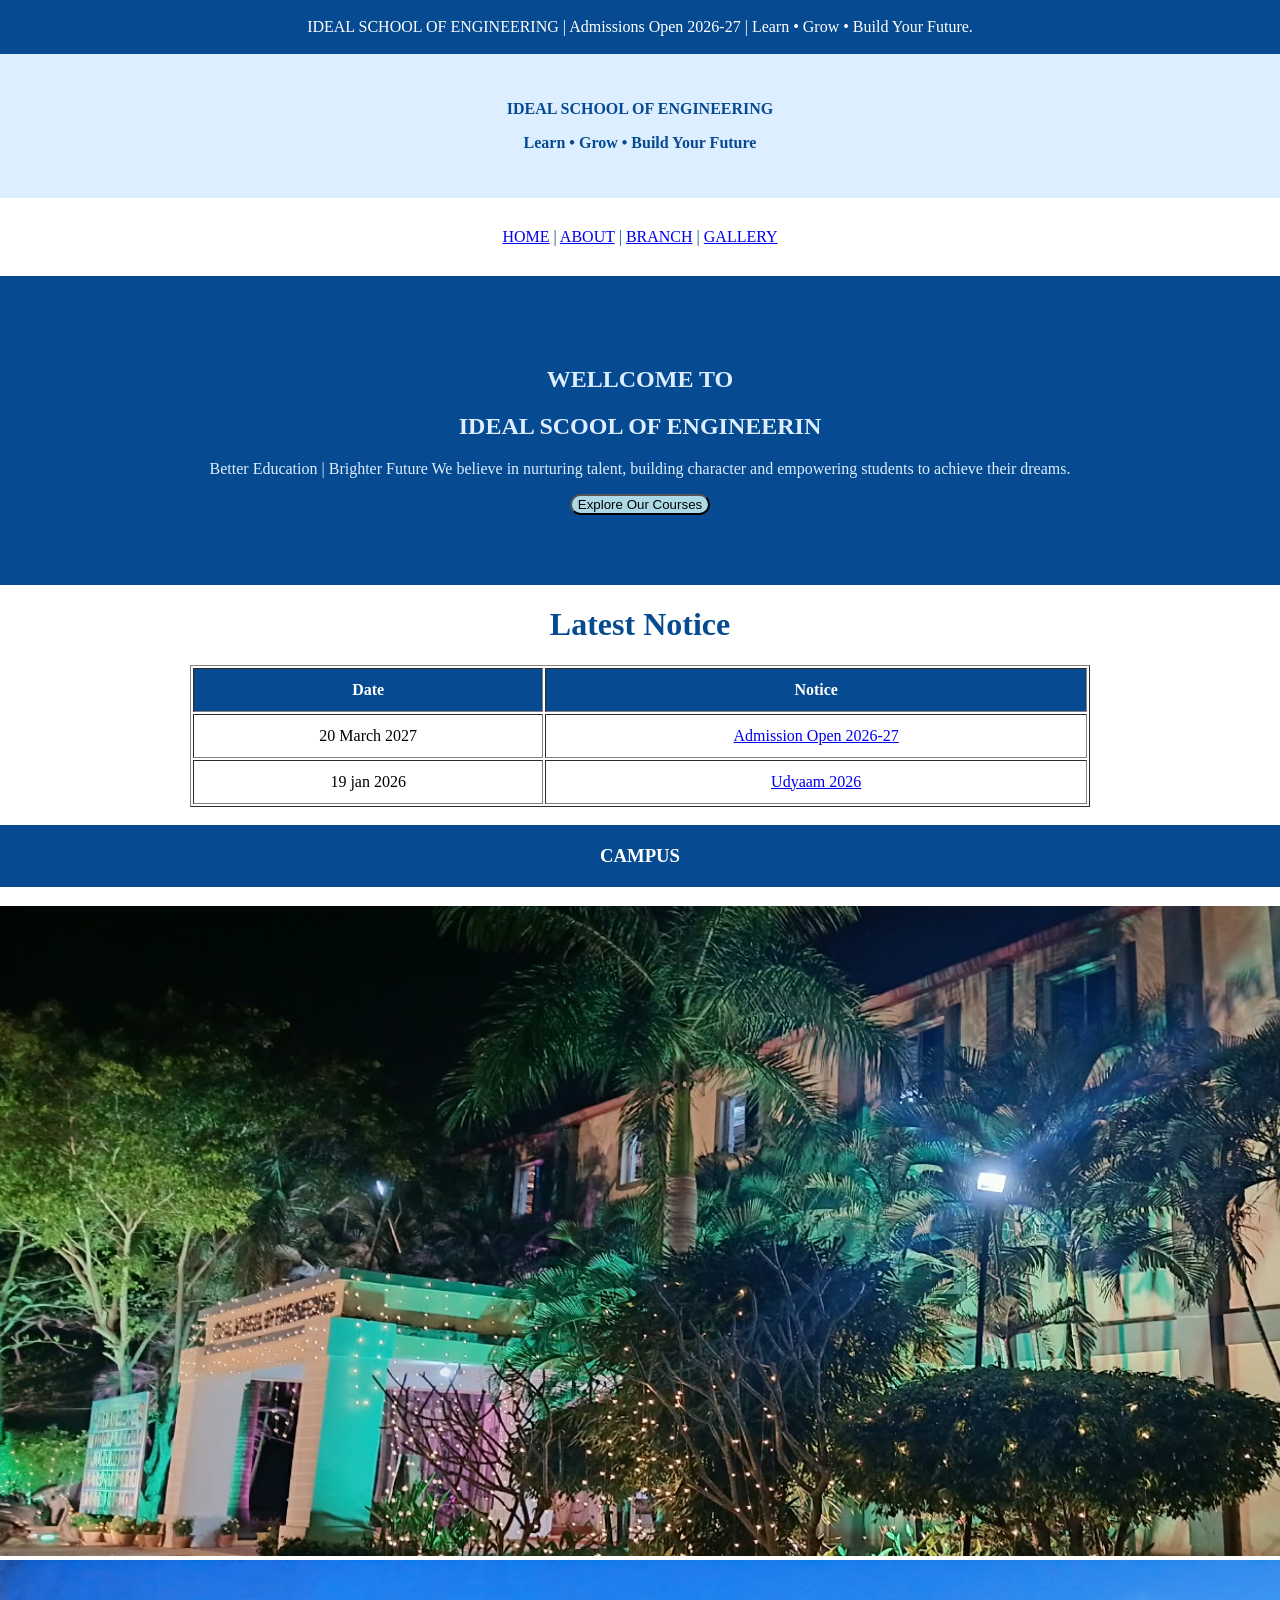
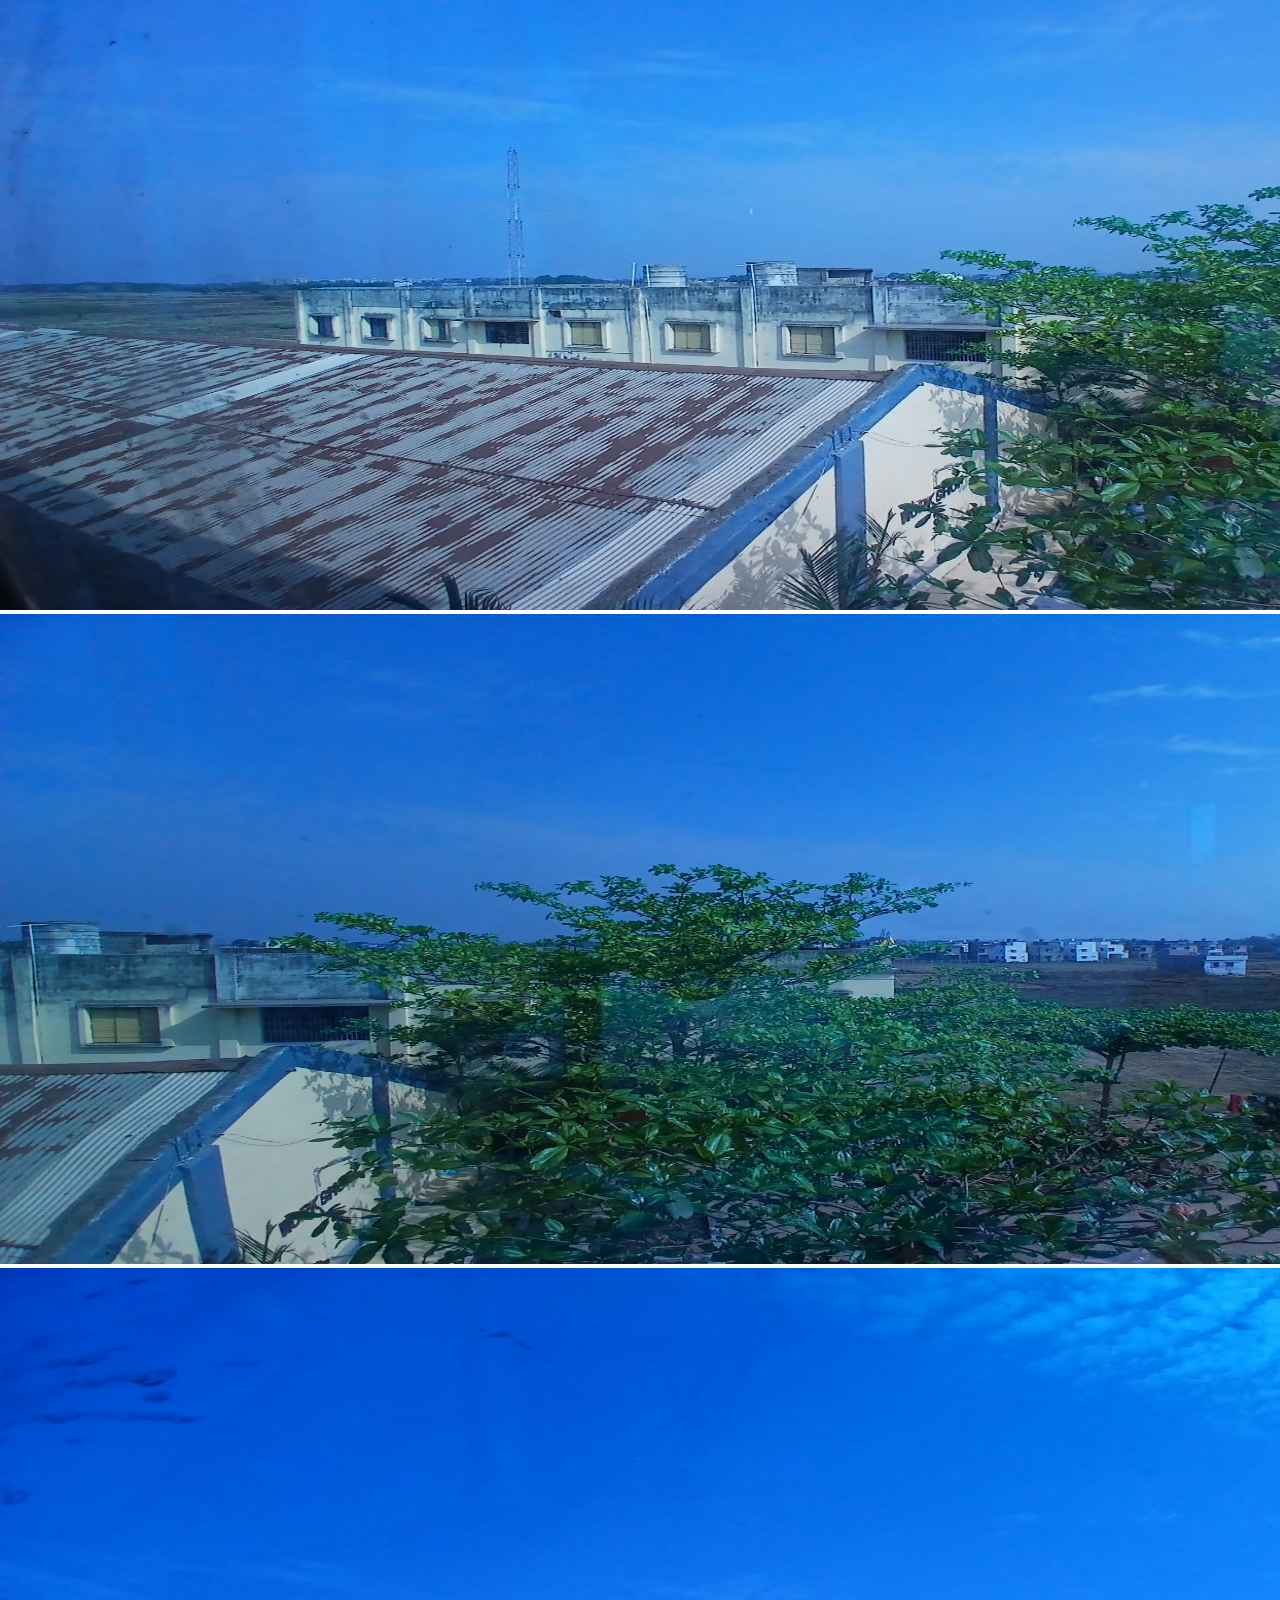
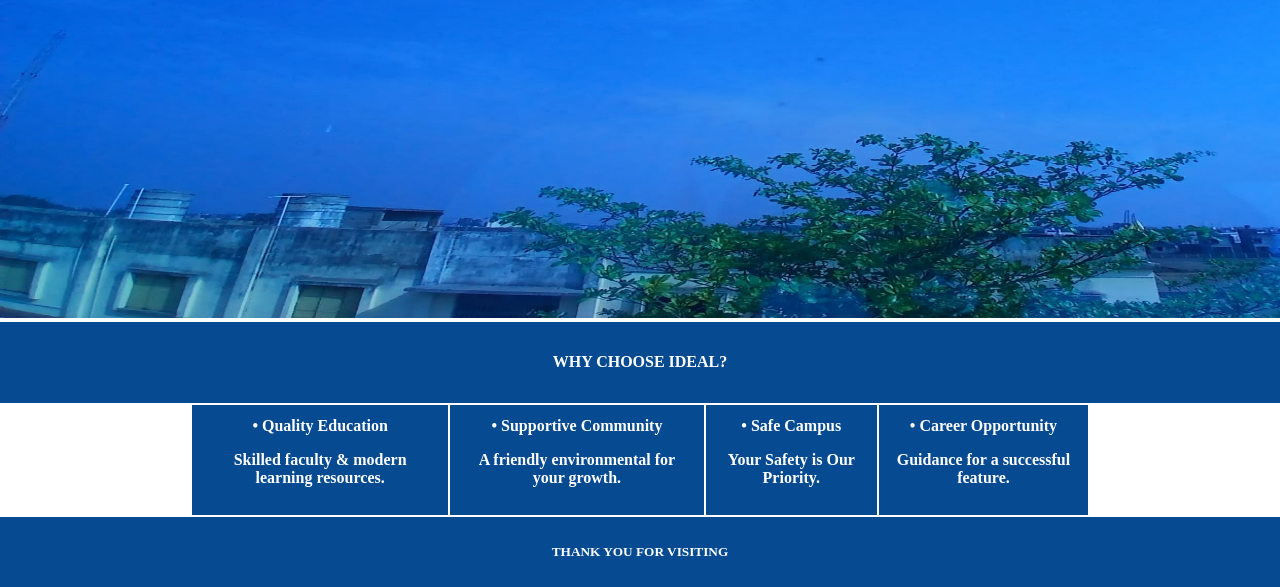
<file: index.html>
<!DOCTYPE html>
<html>
<head>
    <title>Ideal</title></title>
    <link rel="stylesheet" href="style.css">
</head>
<body>
<div class="slide">
        <p>IDEAL SCHOOL OF ENGINEERING | Admissions Open 2026-27 |
        Learn • Grow • Build Your Future.
</div>
<div>
    <center class="header">
        <b><p>IDEAL SCHOOL OF ENGINEERING</p></b>
        <b><p>Learn • Grow • Build Your Future</p></b>
    </center>
</div>
<div class="key">
    <center>
        <a href="index.html">HOME</a>  |
        <a href="about.html">ABOUT</a>  |
        <a href="cours.html">BRANCH</a>  |
        <a href="galery.html">GALLERY</a>
    </center>
</div>
<div class="middle">
        <h2>WELLCOME TO</h2>
        <h2>IDEAL SCOOL OF ENGINEERIN</h2>
        <p>Better Education | Brighter Future
            We believe in nurturing talent,
            building character and empowering
            students to achieve their dreams.</p>
        <button>Explore Our Courses</button>
</div>
<div>
    <center>
        <h1>Latest Notice</h1>
        <table border="1%" cellpadding="5">
            <tr>
                <b><th>Date</th></b>
                <b><th>Notice</th></b>
            </tr>
            <tr>
                <td>20 March 2027</td>
                <td><a href="#">Admission Open 2026-27</a></td>
            </tr>
            <tr>
                <td>19 jan 2026</td>
                <td><a href="#">Udyaam 2026</a></td>
            </tr>
        </table>
    </center>
</div>
    <h3>CAMPUS</h3>
    <center><img src="clg.jpeg.jpeg"></center>
<div>
    <center><img src="img1.jpeg.jpeg"></center>
    <center><img src="img2.jpeg.jpeg"></center>
    <center><img src="img3.jpeg.jpeg"></center>
</div>
<div class="why">
   <h4>WHY CHOOSE IDEAL?</h4>
</div>
<div>
    <center>
<table>
            <tr>
                <th>• Quality Education<br><p>Skilled faculty & modern learning resources.</p></th>
                <th>• Supportive Community <br><p>A friendly environmental for your growth.</p></th>
                <th>• Safe Campus<br><p>Your Safety is Our Priority.</p></th>
                <th>• Career Opportunity<br><p>Guidance for a successful feature.</p></th>
        </tr>
</table>
    </center>
</div>
<div class="last">
    <h5>THANK YOU FOR VISITING</h5>
</div>
</body>
</file>
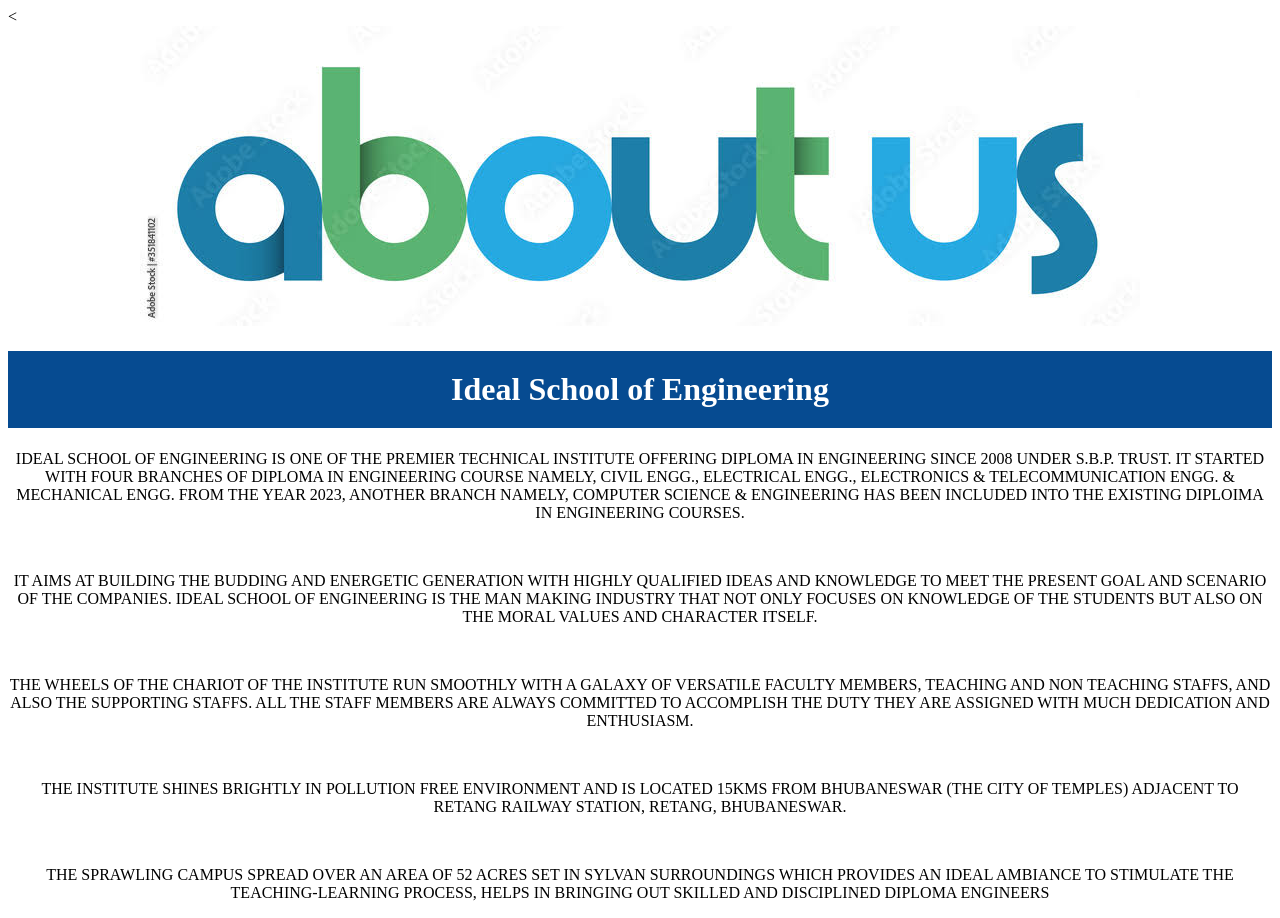
<file: about.html>
<!DOCTYPE html>
<html>

<head>
  <title>About</title>
</head>
<<style>
  h1 {
    background-color: #064b91;
    padding: 20px;
    color: white;
  }
</style>
<body>
  <center><img src="about.jpeg"></center>
  <center><h1>Ideal School of Engineering</h1></center>
  <center><p>IDEAL SCHOOL OF ENGINEERING IS ONE OF THE PREMIER TECHNICAL INSTITUTE OFFERING DIPLOMA IN ENGINEERING SINCE 2008 UNDER S.B.P. TRUST. IT STARTED WITH FOUR BRANCHES OF DIPLOMA IN ENGINEERING COURSE NAMELY, CIVIL ENGG., ELECTRICAL ENGG., ELECTRONICS & TELECOMMUNICATION ENGG. & MECHANICAL ENGG. FROM THE YEAR 2023, ANOTHER BRANCH NAMELY, COMPUTER SCIENCE & ENGINEERING HAS BEEN INCLUDED INTO THE EXISTING DIPLOIMA IN ENGINEERING COURSES.</p><br>

<p>IT AIMS AT BUILDING THE BUDDING AND ENERGETIC GENERATION WITH HIGHLY QUALIFIED IDEAS AND KNOWLEDGE TO MEET THE PRESENT GOAL AND SCENARIO OF THE COMPANIES. IDEAL SCHOOL OF ENGINEERING IS THE MAN MAKING INDUSTRY THAT NOT ONLY FOCUSES ON KNOWLEDGE OF THE STUDENTS BUT ALSO ON THE MORAL VALUES AND CHARACTER ITSELF.</p><br>

<p>THE WHEELS OF THE CHARIOT OF THE INSTITUTE RUN SMOOTHLY WITH A GALAXY OF VERSATILE FACULTY MEMBERS, TEACHING AND NON TEACHING STAFFS, AND ALSO THE SUPPORTING STAFFS. ALL THE STAFF MEMBERS ARE ALWAYS COMMITTED TO ACCOMPLISH THE DUTY THEY ARE ASSIGNED WITH MUCH DEDICATION AND ENTHUSIASM.</p><br>

<p>THE INSTITUTE SHINES BRIGHTLY IN POLLUTION FREE ENVIRONMENT AND IS LOCATED 15KMS FROM BHUBANESWAR (THE CITY OF TEMPLES) ADJACENT TO RETANG RAILWAY STATION, RETANG, BHUBANESWAR.</p><br>

<p>THE SPRAWLING CAMPUS SPREAD OVER AN AREA OF 52 ACRES SET IN SYLVAN SURROUNDINGS WHICH PROVIDES AN IDEAL AMBIANCE TO STIMULATE THE TEACHING-LEARNING PROCESS, HELPS IN BRINGING OUT SKILLED AND DISCIPLINED DIPLOMA ENGINEERS</p></center>
</body>
</html>
</file>
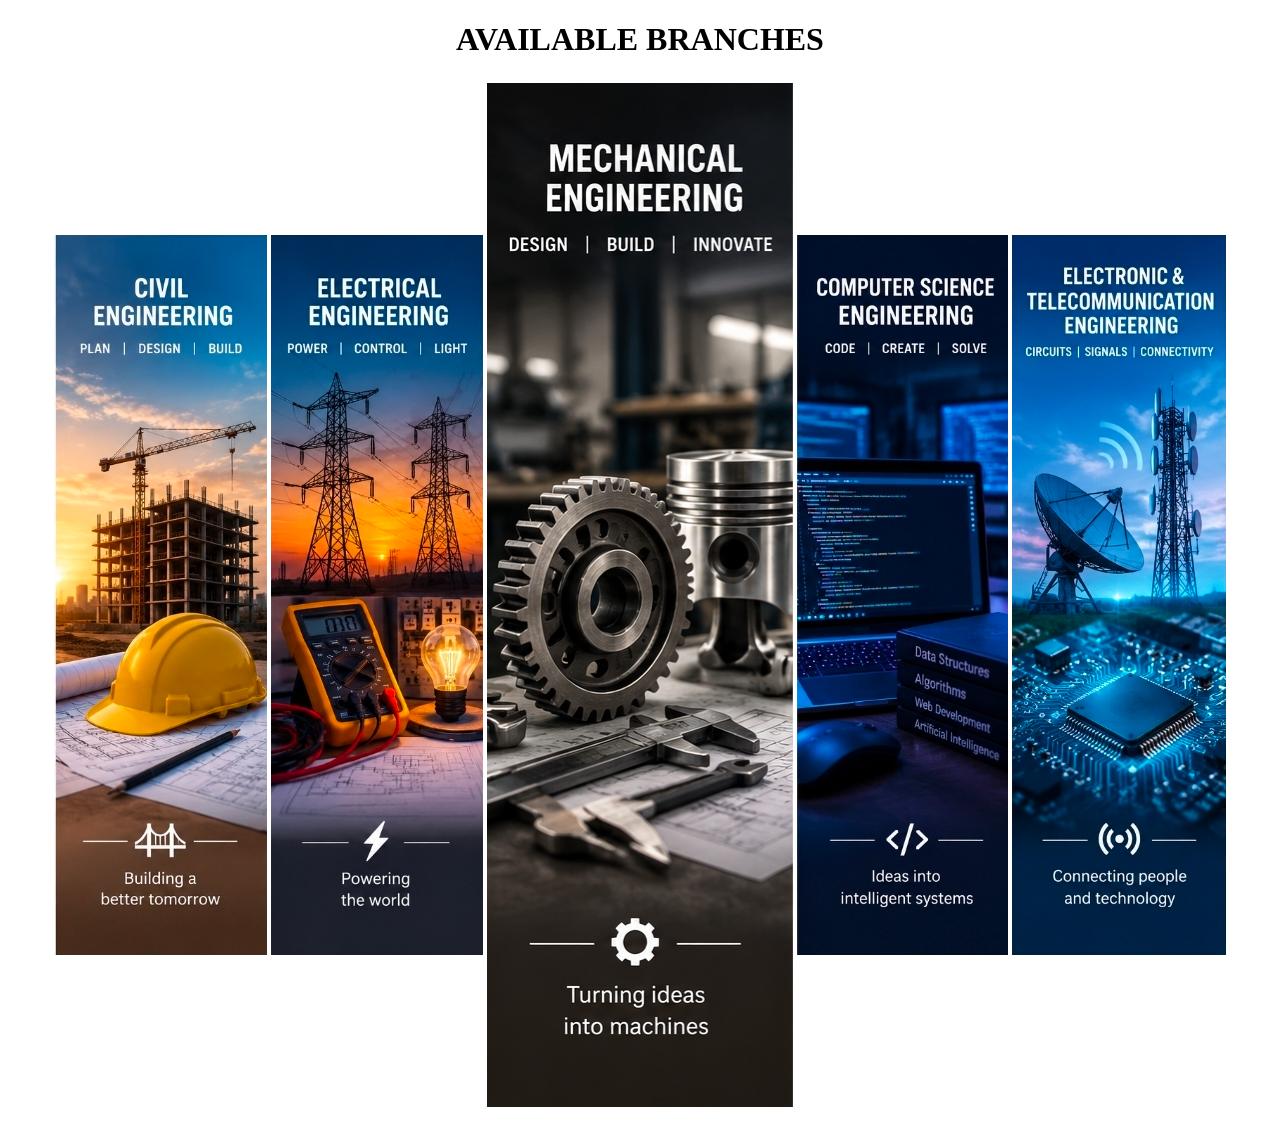
<file: cours.html>
<!DOCTYPE html>
<html>
    <head>
        <title>COURSE</title>
    </head>
    <body>
        <center><h1> AVAILABLE BRANCHES </h1></center>
        <div>
        <center><table>
            <tr>
                <td><img src="Civil.jpg.jpeg"></td>
                <td><img src="Electrical.jpg.jpeg"></td>
                <td><img src="Mechanical.png"></td>
                <td><img src="Cse.jpg.jpeg"></td>
                <td><img src="Etc.jpg.jpeg"></td>
            </tr>
        </table></center>
        </div>
    </body>
</html>
</file>
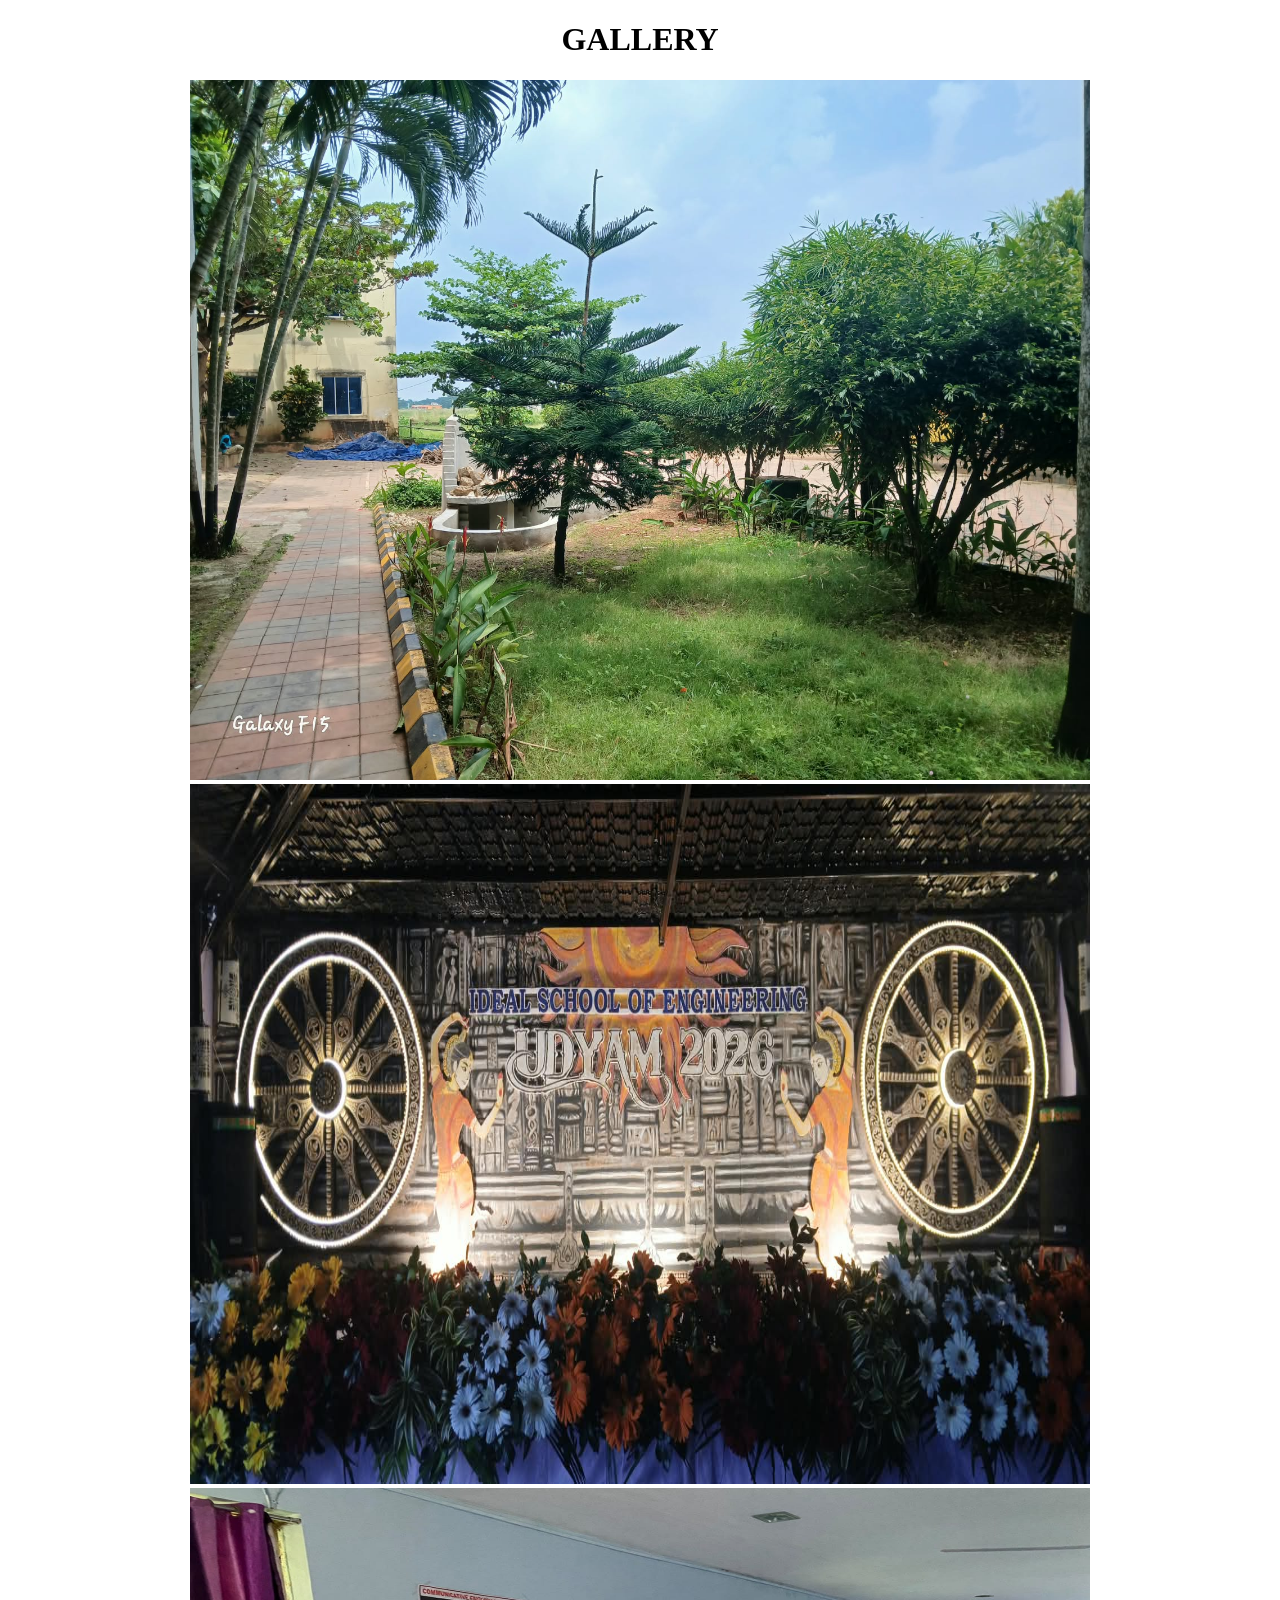
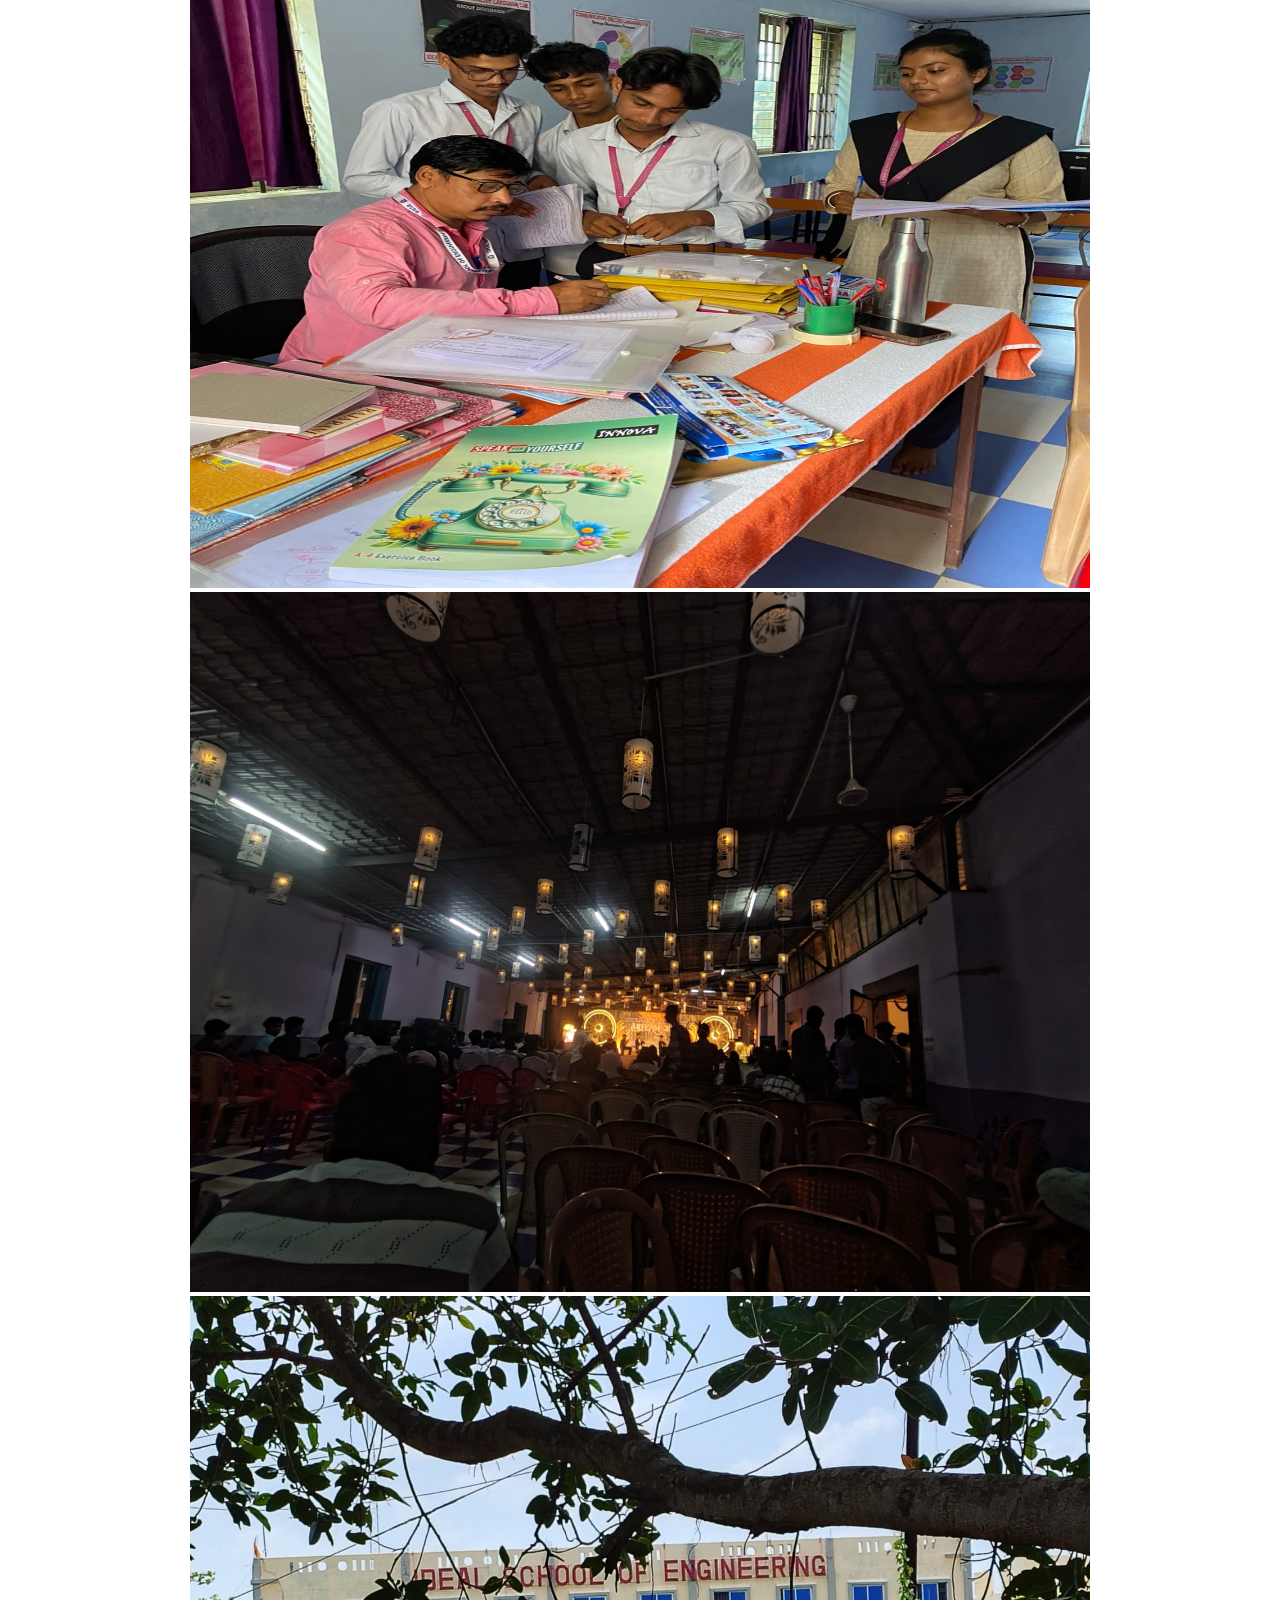
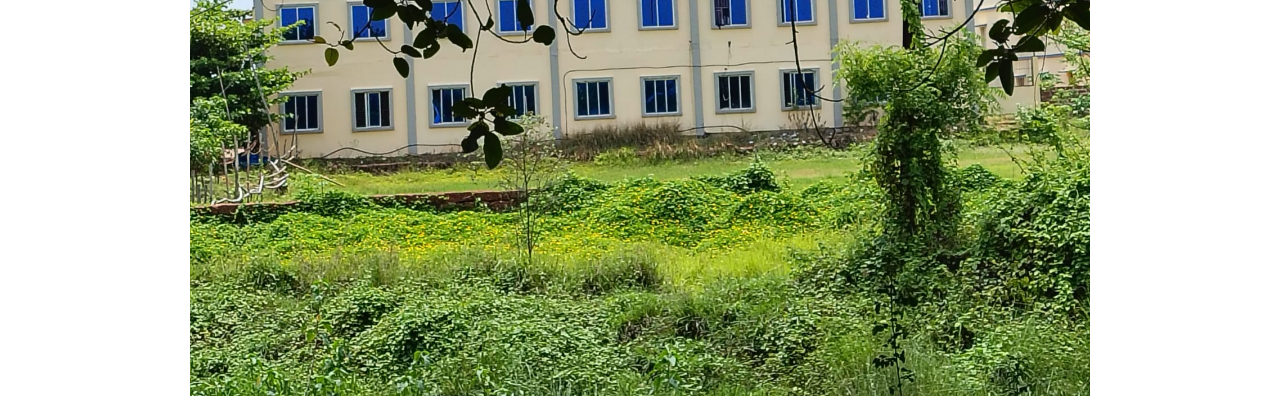
<file: galery.html>
<!DOCTYPE html>
<html>
    <head>
        <title>GALLERY</title>
    </head>
    <body>
        <center><h1>GALLERY</h1></center>
        <div>
    
            
               <center> <img src="ff71f71d-840f-4278-9b66-a7078b953bc2.jpg" width="900px" height="700"></center>
                <center><img src="fd52a2ae-becd-4506-b4ed-e57874c483de.jpg" width="900px" height="700"></center>
                <center><img src="WhatsApp Image 2026-10-08 at 12.14.49 PM.jpeg" width="900px" height="700"></center>
               <center> <img src="WhatsApp Image 2026-10-08 at 12.16.37 PM.jpeg" width="900" height="700"></center>
                <center><img src="WhatsApp Image 2026-10-08 at 12.17.31 PM.jpeg" width="900px" height="700"></center>

        </div>
    </body>
</html>
</file>
<file: style.css>
body {
  margin: 0;
  padding: 0;
}
.slide {
  background-color: #064b91;
  color: white;
  padding: 2px;
  text-align: center;
}
.header {
  background-color:#dceeff;
  color: #064b91;
  padding: 30px;
  text-align: center;
}
.key {
  text-align: center;
  color: #064b91;
  padding: 30px;
}
.middle {
  background-color: #064b91;
  color: #dceeff;
  padding: 70px;
  text-align: center;
}
button {
  background-color: lightblue;
  border-radius: 50px;
}
h1 {
  color: #064b91;
}
table {
  width: 900px;
  border-spacing: 2px;
}
th {
  background-color: #064b91;
  color: white;
  padding: 12px;
}
td {
  border: 1px soild lightblue;
  padding: 12px;
  text-align: center;
}
h3 {
  text-align: center;
  background-color: #064b91;
  padding: 20px;
  color: white;
}
img {
  width: 1646px;
  height: 650px;
}
.why {
  text-align: center;
  background-color: #064b91;
  padding: 10px;
  color: white;
}
.last {
  background-color: #064b91;
  color: white;
  text-align: center;
  padding: 5px;
}
</file>
